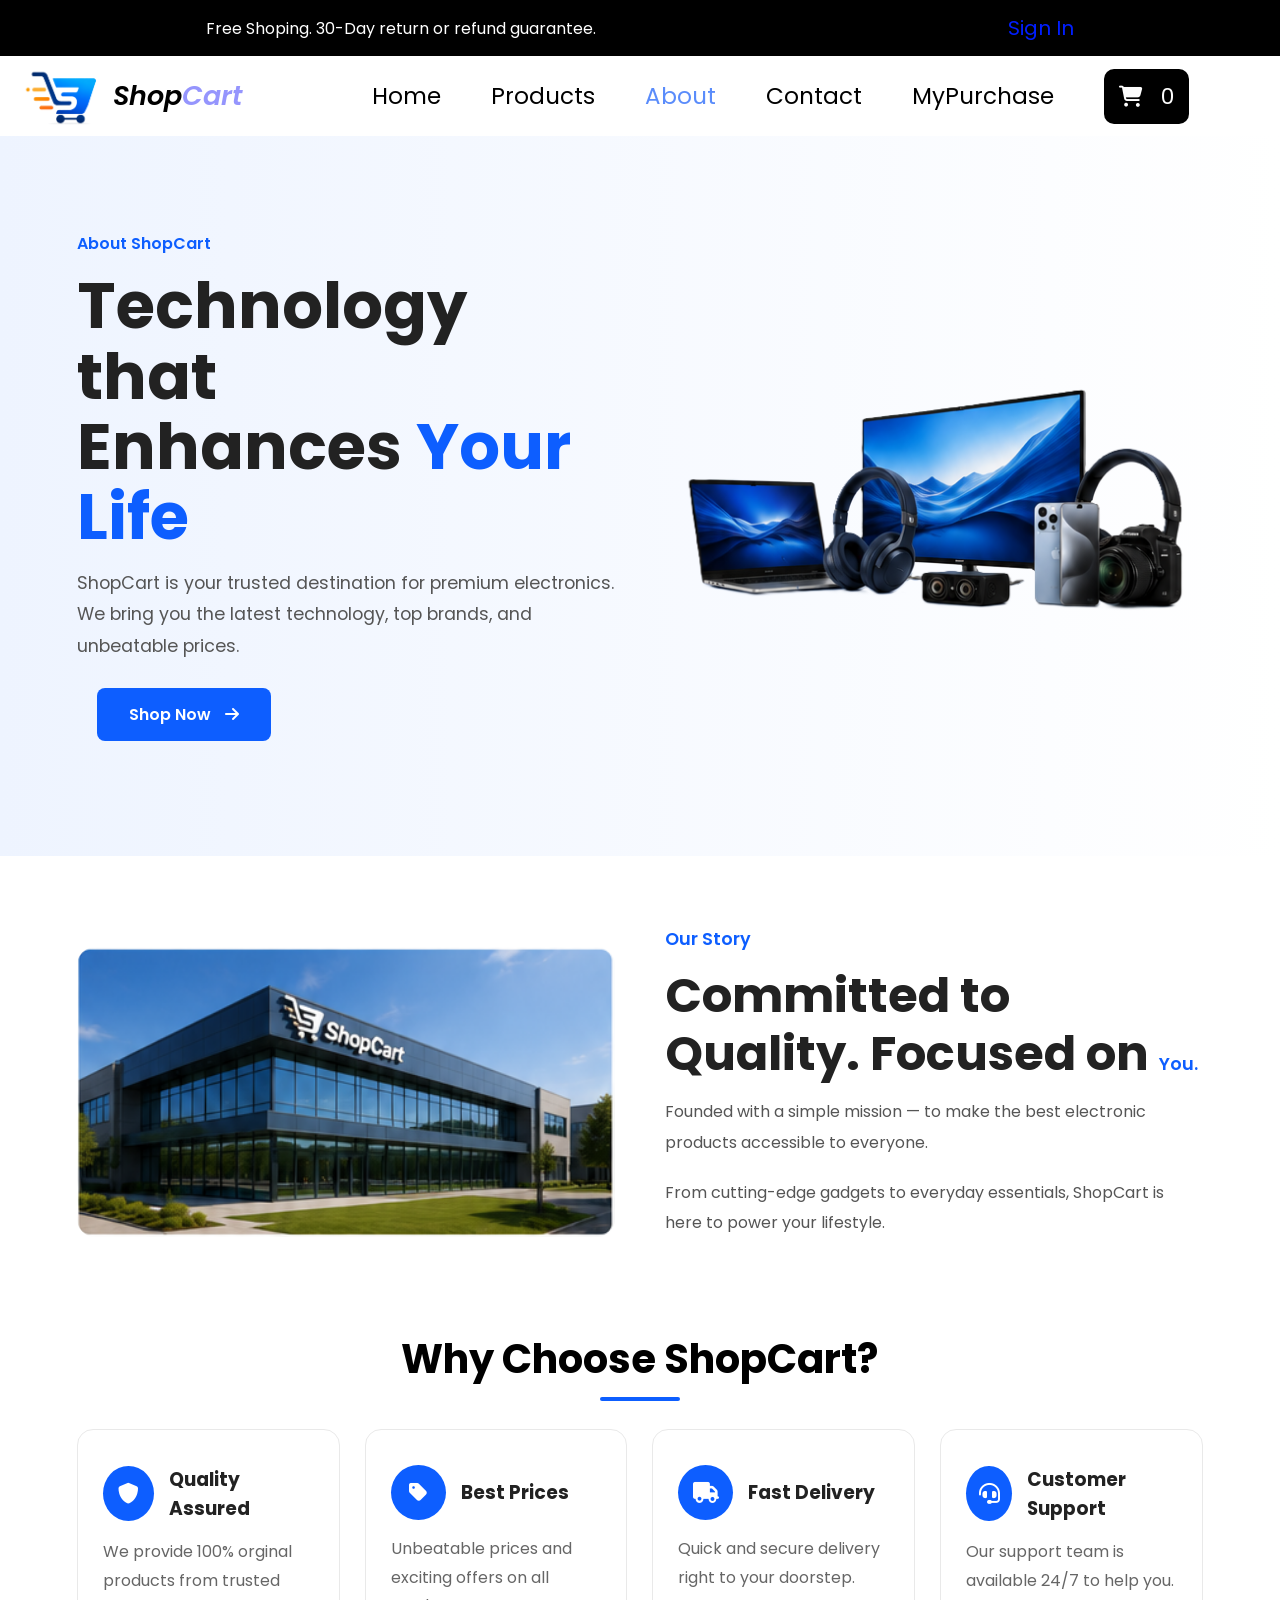
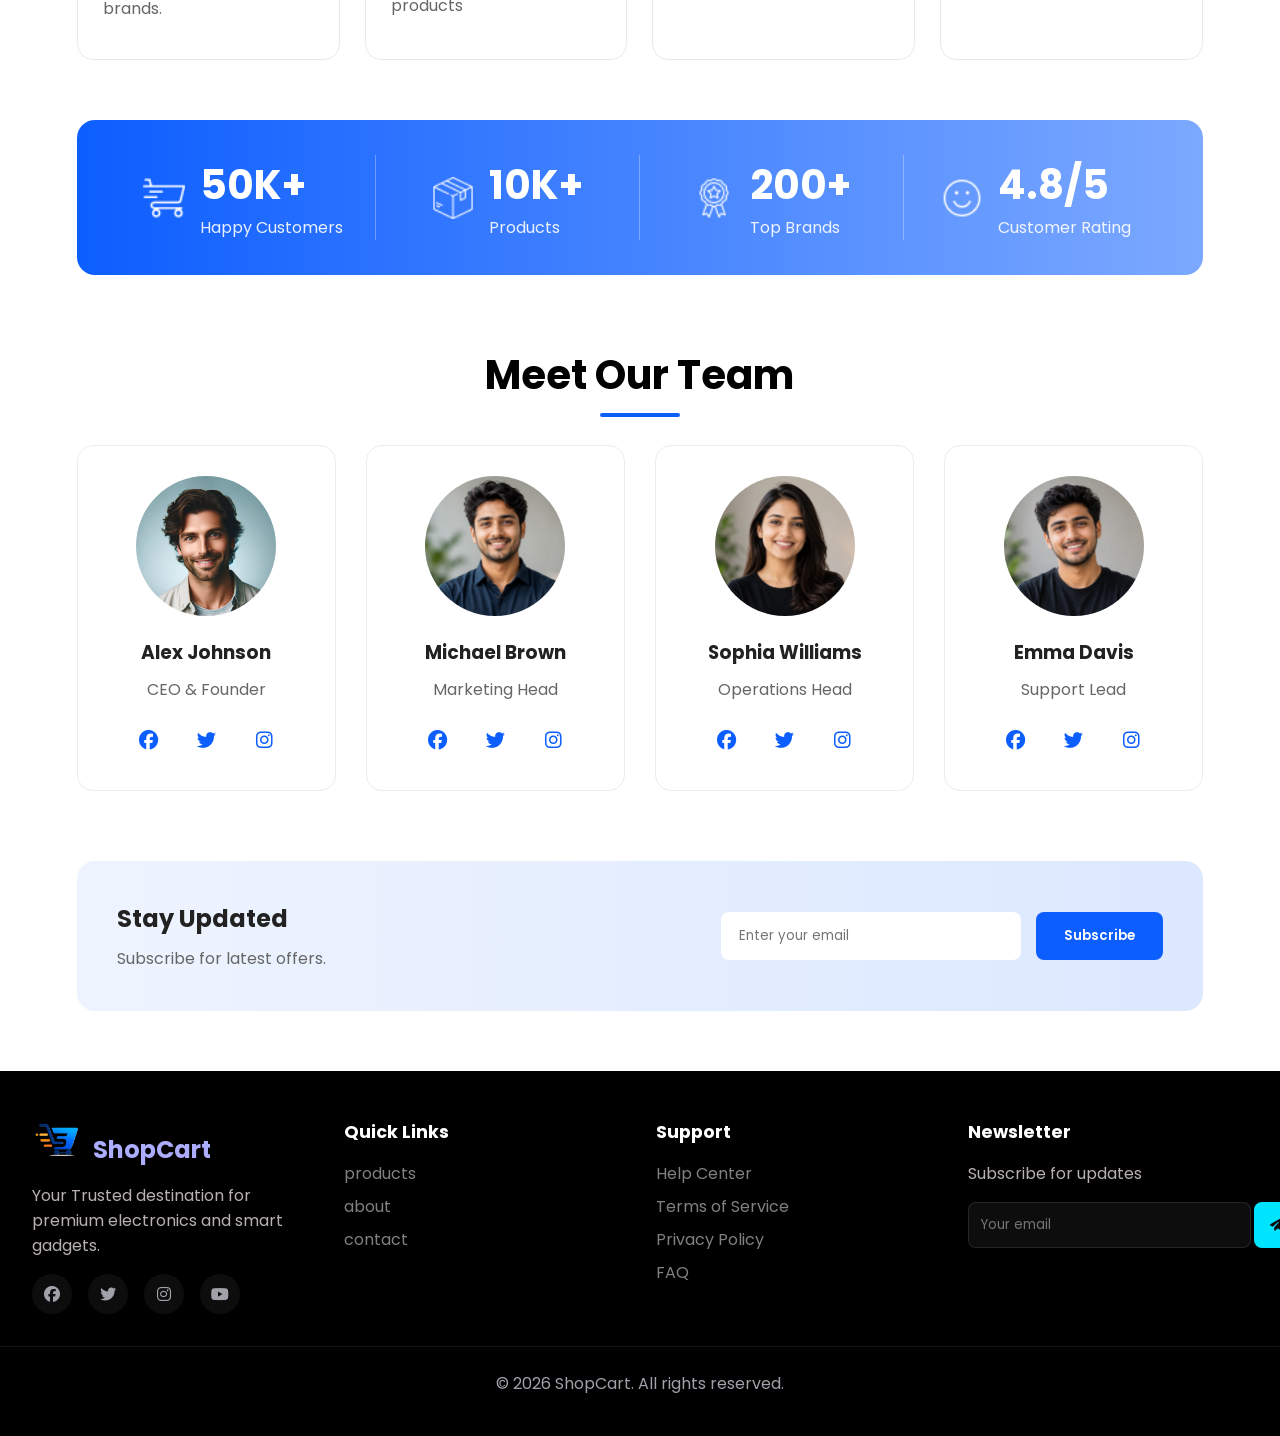
<file: about.html>
<!DOCTYPE html>
<html lang="en">

<head>
    <meta charset="UTF-8">
    <meta name="viewport" content="width=device-width, initial-scale=1.0">
    <title>About us</title>
    <link rel="stylesheet" href="style.css">
  <link rel="preconnect" href="https://fonts.googleapis.com">
<link rel="preconnect" href="https://fonts.gstatic.com" crossorigin>
<link href="https://fonts.googleapis.com/css2?family=Poppins:ital,wght@0,100;0,200;0,300;0,400;0,500;0,600;0,700;0,800;0,900;1,100;1,200;1,300;1,400;1,500;1,600;1,700;1,800;1,900&display=swap" rel="stylesheet">
    <link rel="stylesheet" href="https://cdnjs.cloudflare.com/ajax/libs/font-awesome/6.4.0/css/all.min.css">
        
<style>
    /* =========================
   ABOUT HERO SECTION
========================= */

.about-hero{
    width:100%;
    min-height:80vh;
    padding:60px 6%;
    display:flex;
    align-items:center;
    justify-content:space-between;
    gap:50px;
    background:linear-gradient(to right,#eef4ff,#ffffff);
}

.about-content{
    flex:1;
}

.about-tag{
    color:#0d5eff;
    font-weight:600;
    font-size:1rem;
}

.about-content h1{
    font-size:4rem;
    line-height:1.1;
    margin:15px 0;
    color:#222;
}

.about-content h1 span{
    color:#0d5eff;
}

.about-content p{
    max-width:550px;
    color:#555;
    line-height:1.8;
    font-size:1.1rem;
}

.shop-btn{
    margin-top:25px;
    padding:14px 32px;
    border:none;
    border-radius:8px;
    background:#0d5eff;
    color:white;
    cursor:pointer;
    font-size:1rem;
    font-weight:600;
}

.shop-btn i{
    margin-left:10px;
}

.about-image{
    flex:1;
}

.about-image img{
    width:100%;
    max-width:700px;
    display:block;
}

/* =========================
   OUR STORY
========================= */

.our-story{
    width:88%;
    margin:70px auto;
    display:grid;
    grid-template-columns:1fr 1fr;
    gap:50px;
    align-items:center;
}

.story-image img{
    width:100%;
    border-radius:18px;
    display:block;
}

.story-content span{
    color:#0d5eff;
    font-size:1.1rem;
    font-weight:600;
}

.story-content h2{
    font-size:3rem;
    margin:15px 0;
    line-height:1.2;
    color:#222;
}

.story-content h2 span{
    color:#0d5eff;
}

.story-content p{
    color:#555;
    line-height:1.9;
    margin-bottom:20px;
}

/* =========================
   WHY SHOPCART
========================= */

.why-shopcart{
    width:88%;
    margin:50px auto;
    text-align:center;
}

.why-shopcart h2{
    font-size:2.5rem;
    margin-bottom:40px;
    position:relative;
}

.why-shopcart h2::after{
    content:"";
    width:80px;
    height:4px;
    background:#0d5eff;
    position:absolute;
    left:50%;
    transform:translateX(-50%);
    bottom:-12px;
    border-radius:20px;
}

.feature-grid{
    display:grid;
    grid-template-columns:repeat(4,1fr);
    gap:25px;
}

.feature-card{
    background:#fff;
    padding:35px 25px;
    border-radius:16px;
    border:1px solid #e9e9e9;
    text-align:left;
    transition:.3s;
}

.feature-card:hover{
    transform:translateY(-6px);
    box-shadow:0 10px 25px rgba(0,0,0,.08);
}

.feature-card div{
    display:flex;
    align-items:center;
    gap:15px;
    margin-bottom:15px;
}

.feature-card i{
    width:55px;
    height:55px;
    background:#0d5eff;
    color:white;
    border-radius:50%;
    display:flex;
    justify-content:center;
    align-items:center;
    font-size:1.3rem;
}

.feature-card h3{
    color:#222;
}

.feature-card p{
    color:#666;
    line-height:1.8;
}

/* =========================
   STATS SECTION
========================= */

.stats-section{
    width:88%;
    margin:60px auto;
    background:linear-gradient(90deg,#0d5eff,#7ca9ff);
    border-radius:18px;
    display:grid;
    grid-template-columns:repeat(4,1fr);
    padding:35px;
}

.stat{
    display:flex;
    align-items:center;
    justify-content:center;
    gap:15px;
    color:white;
    border-right:1px solid rgba(255,255,255,.3);
}

.stat:last-child{
    border-right:none;
}

.stat h2{
    font-size:2.5rem;
}

.stat p{
    opacity:.9;
}

/* =========================
   TEAM SECTION
========================= */

.team-section{
    width:88%;
    margin:70px auto;
    text-align:center;
}

.team-section h2{
    font-size:2.5rem;
    margin-bottom:40px;
    position:relative;
}

.team-section h2::after{
    content:"";
    width:80px;
    height:4px;
    background:#0d5eff;
    position:absolute;
    left:50%;
    transform:translateX(-50%);
    bottom:-12px;
    border-radius:20px;
}

.team-grid{
    display:grid;
    grid-template-columns:repeat(4,1fr);
    gap:30px;
}

.team-card{
    background:white;
    border:1px solid #ececec;
    border-radius:16px;
    padding:30px 20px;
    transition:.3s;
}

.team-card:hover{
    transform:translateY(-8px);
    box-shadow:0 10px 25px rgba(0,0,0,.08);
}

.team-card img{
    width:140px;
    height:140px;
    object-fit:cover;
    border-radius:50%;
    margin-bottom:15px;
}

.team-card h3{
    margin-bottom:10px;
    color:#222;
}

.team-card p{
    color:#666;
}

.team-card .social-icons{
    margin-top:18px;
    display:flex;
    justify-content:center;
    gap:18px;
}

.team-card .social-icons a{
    color:#0d5eff;
    font-size:1.2rem;
}

/* =========================
   NEWSLETTER
========================= */

.products-newsletter{
    width:88%;
    margin:60px auto;
    padding:40px;
    background:linear-gradient(to right,#eef4ff,#dce8ff);
    border-radius:18px;
    display:flex;
    justify-content:space-between;
    align-items:center;
    gap:30px;
}

.products-newsletter h2{
    margin-bottom:10px;
    color:#222;
}

.products-newsletter p{
    color:#666;
}

.products-newsletter form{
    display:flex;
    gap:15px;
}

.products-newsletter input{
    width:300px;
    padding:14px 18px;
    border:none;
    border-radius:8px;
    outline:none;
}

.products-newsletter button{
    padding:14px 28px;
    border:none;
    background:#0d5eff;
    color:white;
    border-radius:8px;
    cursor:pointer;
    font-weight:600;
}

/* =========================
   RESPONSIVE
========================= */

@media(max-width:1024px){

    .feature-grid,
    .team-grid{
        grid-template-columns:repeat(2,1fr);
    }

    .stats-section{
        grid-template-columns:repeat(2,1fr);
        gap:25px;
    }

    .stat{
        border:none;
    }
}

@media(max-width:768px){

    .about-hero{
        flex-direction:column;
        text-align:center;
        padding:50px 20px;
    }

    .about-content h1{
        font-size:2.8rem;
    }

    .our-story{
        grid-template-columns:1fr;
    }

    .story-content h2{
        font-size:2.2rem;
    }

    .feature-grid,
    .team-grid{
        grid-template-columns:1fr;
    }

    .stats-section{
        grid-template-columns:1fr;
        gap:25px;
    }

    .products-newsletter{
        flex-direction:column;
        text-align:center;
    }

    .products-newsletter form{
        width:100%;
        flex-direction:column;
    }

    .products-newsletter input{
        width:100%;
    }
}

@media(max-width:480px){

    .about-content h1{
        font-size:2.2rem;
    }

    .why-shopcart h2,
    .team-section h2{
        font-size:2rem;
    }

    .story-content h2{
        font-size:1.8rem;
    }

    .stat h2{
        font-size:2rem;
    }

    .products-newsletter{
        padding:25px;
    }
}
</style>
</head>

<body>
    <header>
        <div class="top_pop_container">
            <div>
                <p class="top_pop_txt">Free Shoping. 30-Day return or refund guarantee.</p>
            </div>
            <div>
                <a href="login.html" class="sign_in_btn">Sign In</a>
            </div>
        </div>
        <div class="navbar-container">
            <div class="navbar">

                <div class="logo">
                    <img src="images/logo.png" alt="Logo">
                    <p>Shop<span style="color: rgb(149, 149, 253);">Cart</span></p>


                </div>
                <div class="navbar-list">
                    <ul class="navbar-links">
                        <li><a href="index.html">Home</a></li>
                        <li><a href="products.html">Products</a></li>
                        <li><a href="about.html" style="color:#5a8cfb ;">About</a></li>
                        <li><a href="contact.html">Contact</a></li>
                        <li><a href="MyPurchase.html">MyPurchase</a></li>
                        <a href="MyPurchase.html" class="shop-cart-btn"><i class="fa-solid fa-cart-shopping"> </i>
                            <span class="cartvalue">0</span></a>
                    </ul>
                </div>
            </div>
            <div class="navbar2">
                <input type="checkbox" id="check">
                <label for="check">
                    <svg class="btn " xmlns="http://www.w3.org/2000/svg" viewBox="0 0 640 640">
                        <path
                            d="M96 160C96 142.3 110.3 128 128 128L512 128C529.7 128 544 142.3 544 160C544 177.7 529.7 192 512 192L128 192C110.3 192 96 177.7 96 160zM96 320C96 302.3 110.3 288 128 288L512 288C529.7 288 544 302.3 544 320C544 337.7 529.7 352 512 352L128 352C110.3 352 96 337.7 96 320zM544 480C544 497.7 529.7 512 512 512L128 512C110.3 512 96 497.7 96 480C96 462.3 110.3 448 128 448L512 448C529.7 448 544 462.3 544 480z" />
                    </svg>
                    <svg class="cancel" xmlns="http://www.w3.org/2000/svg" viewBox="0 0 640 640">
                        <path
                            d="M504.6 148.5C515.9 134.9 514.1 114.7 500.5 103.4C486.9 92.1 466.7 93.9 455.4 107.5L320 270L184.6 107.5C173.3 93.9 153.1 92.1 139.5 103.4C125.9 114.7 124.1 134.9 135.4 148.5L278.3 320L135.4 491.5C124.1 505.1 125.9 525.3 139.5 536.6C153.1 547.9 173.3 546.1 184.6 532.5L320 370L455.4 532.5C466.7 546.1 486.9 547.9 500.5 536.6C514.1 525.3 515.9 505.1 504.6 491.5L361.7 320L504.6 148.5z" />
                    </svg>
                </label>
                <div class="sidebar">
                    <header>MY MENU</header>
                    <ul>
                        <li><a href="index.html">Home</a></li>
                        <li><a href="products.html">Products</a></li>
                        <li><a href="about.html">About</a></li>
                        <li><a href="contact.html">Contact</a></li>
                        <li><a href="MyPurchase.html">My Purchase</a></li>
                    </ul>
                </div>
            </div>
        </div>
    </header>

    <section class="about-hero">
        <div class="about-content">
            <span class="about-tag">About ShopCart</span>

            <h1>
                Technology that<br>
                Enhances <span>Your Life</span>
            </h1>

            <p>
                ShopCart is your trusted destination for premium electronics.
                We bring you the latest technology, top brands, and unbeatable prices.
            </p>

            <a href="products.html"><button class="shop-btn">Shop Now <i class="fas fa-arrow-right"></i></button></a>
        </div>

        <div class="about-image">
            <img src="images/aboutHeaderImage.png" alt="aboutHeaderImage">
        </div>
    </section>

    <section class="our-story">

        <div class="story-image">
            <img src="images/aboutImage.png" alt="company">
        </div>

        <div class="story-content">

            <span>Our Story</span>

            <h2>
                Committed to Quality.
                Focused on <span>You.</span>
            </h2>

            <p>
                Founded with a simple mission — to make the best
                electronic products accessible to everyone.
            </p>

            <p>
                From cutting-edge gadgets to everyday essentials,
                ShopCart is here to power your lifestyle.
            </p>

        </div>

    </section>

    <section class="why-shopcart">

        <h2>Why Choose ShopCart?</h2>

        <div class="feature-grid">

            <div class="feature-card">
                <div>
                    <i class="fa-solid fa-shield"></i>
                    <h3>Quality Assured</h3>
                </div>
                <p>We provide 100% orginal products from trusted brands.</p>
            </div>

            <div class="feature-card">
                <div>

                    <i class="fa-solid fa-tag"></i>
                    <h3>Best Prices</h3>
                </div>
                <p>Unbeatable prices and exciting offers on all products</p>
            </div>

            <div class="feature-card">
                <div>

                    <i class="fa-solid fa-truck"></i>
                    <h3>Fast Delivery</h3>
                </div>
                <p>Quick and secure delivery right to your doorstep.</p>
            </div>

            <div class="feature-card">
                <div>

                    <i class="fa-solid fa-headset"></i>
                    <h3>Customer Support</h3>
                </div>
                <p>Our support team is available 24/7 to help you.</p>
            </div>

        </div>

    </section>

    <section class="stats-section">

        <div class="stat">

            <img src="images/shopping-cart.png" alt="" style="width:42px ; ">
            <div>

                <h2>50K+</h2>
                <p>Happy Customers</p>
            </div>
        </div>

        <div class="stat">
            <img src="images/box.png" alt="" style="width:42px ;">
            <div>

                <h2>10K+</h2>
                <p>Products</p>
            </div>
        </div>

        <div class="stat">
            <img src="images/award.png" alt="" style="width:42px ;">
            <div>

                <h2>200+</h2>
                <p>Top Brands</p>
            </div>
        </div>

        <div class="stat">
            <img src="images/smile.png" alt="" style="width:42px ;">
            <div>
                <h2>4.8/5</h2>

                <p>Customer Rating</p>
            </div>
        </div>

    </section>

    <section class="team-section">

        <h2>Meet Our Team</h2>

        <div class="team-grid">

            <div class="team-card">
                <img src="images/profile1.png">
                <h3>Alex Johnson</h3>
                <p>CEO & Founder</p>
                <div class="social-icons">
                    <a href="#" data-testid="social-facebook"><i class="fab fa-facebook"></i></a>
                    <a href="#" data-testid="social-twitter"><i class="fab fa-twitter"></i></a>
                    <a href="#" data-testid="social-instagram"><i class="fab fa-instagram"></i></a>
                </div>
            </div>

            

            <div class="team-card">
                <img src="images/profile2.png">
                <h3>Michael Brown</h3>
                <p>Marketing Head</p>
                <div class="social-icons">
                    <a href="#" data-testid="social-facebook"><i class="fab fa-facebook"></i></a>
                    <a href="#" data-testid="social-twitter"><i class="fab fa-twitter"></i></a>
                    <a href="#" data-testid="social-instagram"><i class="fab fa-instagram"></i></a>
                </div>
            </div>
            <div class="team-card">
                <img src="images/profie3.png">
                <h3>Sophia Williams</h3>
                <p>Operations Head</p>
                <div class="social-icons">
                    <a href="#" data-testid="social-facebook"><i class="fab fa-facebook"></i></a>
                    <a href="#" data-testid="social-twitter"><i class="fab fa-twitter"></i></a>
                    <a href="#" data-testid="social-instagram"><i class="fab fa-instagram"></i></a>
                </div>
            </div>

            <div class="team-card">
                <img src="images/profile4.png">
                <h3>Emma Davis</h3>
                <p>Support Lead</p>
                <div class="social-icons">
                    <a href="#" data-testid="social-facebook"><i class="fab fa-facebook"></i></a>
                    <a href="#" data-testid="social-twitter"><i class="fab fa-twitter"></i></a>
                    <a href="#" data-testid="social-instagram"><i class="fab fa-instagram"></i></a>
                </div>
            </div>

        </div>

    </section>


    <section class="products-newsletter">

        <div>
            <h2>Stay Updated</h2>
            <p>Subscribe for latest offers.</p>
        </div>

        <form>
            <input type="email" placeholder="Enter your email">
            <button>Subscribe</button>
        </form>

    </section>

    <footer class="footer">
        <div class="footer-content">
            <div class="footer-section">
                <h3><img src="images/logo.png" alt="logo" style=" width: 56px;"> ShopCart</h3>
                <p>Your Trusted destination for premium electronics and smart gadgets.</p>
                <div class="social-icons">
                    <a href="#" data-testid="social-facebook"><i class="fab fa-facebook"></i></a>
                    <a href="#" data-testid="social-twitter"><i class="fab fa-twitter"></i></a>
                    <a href="#" data-testid="social-instagram"><i class="fab fa-instagram"></i></a>
                    <a href="#" data-testid="social-youtube"><i class="fab fa-youtube"></i></a>
                </div>
            </div>
            <div class="footer-section">
                <h4>Quick Links</h4>
                <ul>
                    <li><a href="products.html">products</a></li>
                    <li><a href="about.html">about </a></li>
                    <li><a href="contact.html">contact</a></li>
                </ul>
            </div>
            <div class="footer-section">
                <h4>Support</h4>
                <ul>
                    <li><a href="#">Help Center</a></li>
                    <li><a href="#">Terms of Service</a></li>
                    <li><a href="#">Privacy Policy</a></li>
                    <li><a href="#">FAQ</a></li>
                </ul>
            </div>
            <div class="footer-section">
                <h4>Newsletter</h4>
                <p>Subscribe for updates</p>
                <div class="newsletter">
                    <input type="email" placeholder="Your email" data-testid="newsletter-input">
                    <button data-testid="newsletter-btn"><i class="fas fa-paper-plane"></i></button>
                </div>
            </div>
        </div>
        <div class="footer-bottom">
            <p>&copy; 2026 ShopCart. All rights reserved.</p>
        </div>
    </footer>



    <script src="js/script.js"></script>
</body>

</html>
</file>
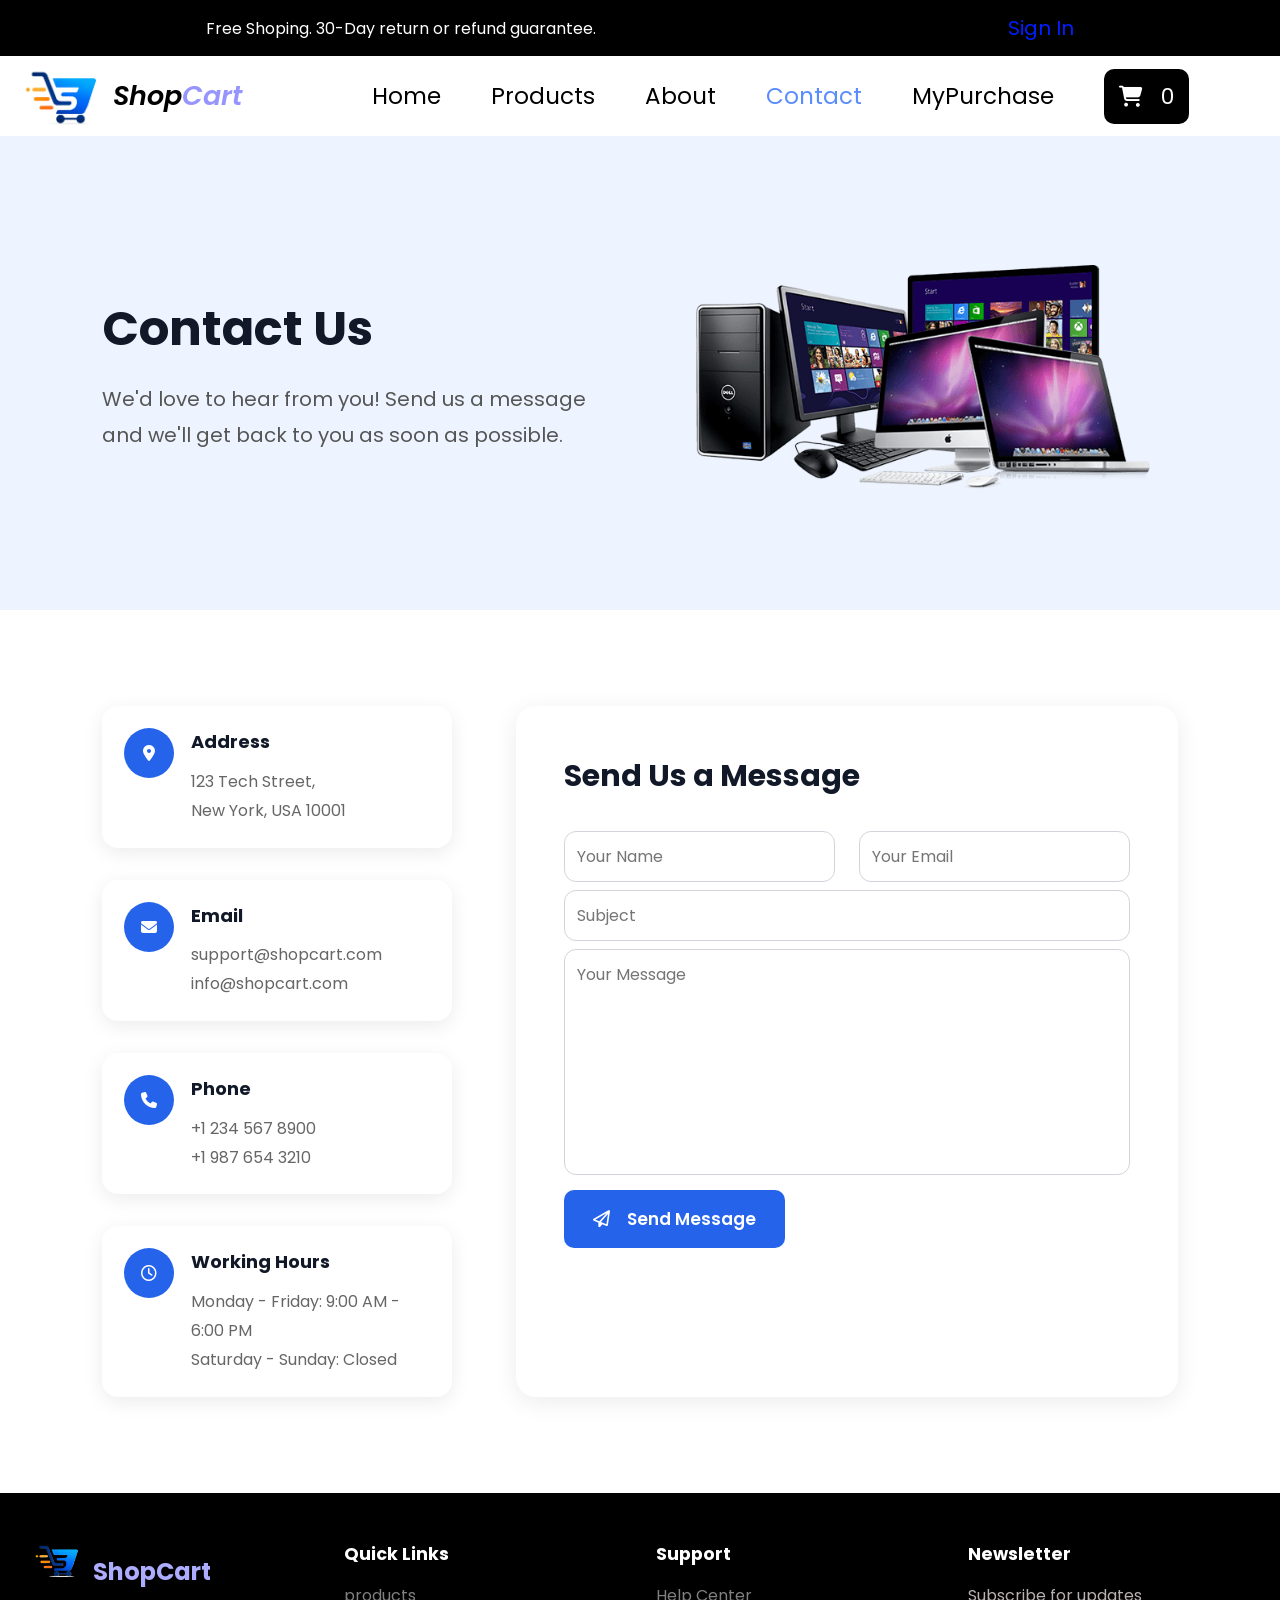
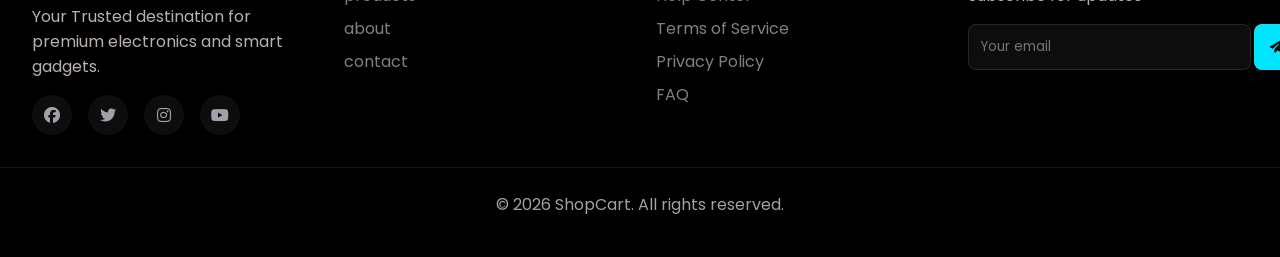
<file: contact.html>
<!DOCTYPE html>
<html lang="en">

<head>
    <meta charset="UTF-8">
    <meta name="viewport" content="width=device-width, initial-scale=1.0">
    <title>Contact-share your problem</title>
    <link rel="stylesheet" href="style.css">
    <link rel="preconnect" href="https://fonts.googleapis.com">
    <link rel="preconnect" href="https://fonts.gstatic.com" crossorigin>
    <link
        href="https://fonts.googleapis.com/css2?family=Poppins:ital,wght@0,100;0,200;0,300;0,400;0,500;0,600;0,700;0,800;0,900;1,100;1,200;1,300;1,400;1,500;1,600;1,700;1,800;1,900&display=swap"
        rel="stylesheet">
        <link rel="stylesheet"
href="https://cdnjs.cloudflare.com/ajax/libs/font-awesome/6.5.1/css/all.min.css">
<style>
    /* =========================
   CONTACT HERO
========================= */

.contact-hero{
    background: #eef4ff;
    padding: 6rem 8%;
}

.contact-hero-content{
    display: flex;
    justify-content: space-between;
    align-items: center;
    gap: 4rem;
    max-width: 1400px;
    margin: auto;
}

.hero-text{
    flex: 1;
}

.hero-text h1{
    font-size: 3rem;
    font-weight: 700;
    color: #111827;
    margin-bottom: 1rem;
}

.hero-text p{
    font-size: 20px;
    line-height: 1.8;
    color: #555;
    max-width: 500px;
}

.hero-image{
    flex: 1;
    display: flex;
    justify-content: center;
}

.hero-image img{
    width: 100%;
    max-width: 500px;
    object-fit: contain;
}

/* =========================
   CONTACT SECTION
========================= */

.contact-section{
    padding: 6rem 8%;
    background: #ffffff;
}

.contact-container{
    max-width: 1400px;
    margin: auto;

    display: grid;
    grid-template-columns: 350px 1fr;
    gap: 4rem;
}

/* =========================
   LEFT SIDE
========================= */

.contact-info h2{
    font-size: 2rem;
    margin-bottom: 2rem;
    color: #111827;
}

.contact-info{
    display: flex;
    flex-direction: column;
    gap: 2rem;
}

.info-card{
   background: #fff;
    border-radius: 16px;
    padding: 22px;
    display: flex;
    align-items: flex-start;
    gap: 17px;
    box-shadow: 0 5px 20px rgba(0, 0, 0, 0.08);
    transition: 0.3s;
}

.info-card:hover{
    transform: translateY(-5px);
}

.info-card i{
    width: 50px;
    height: 50px;

    display: flex;
    align-items: center;
    justify-content: center;

    border-radius: 50%;

    background: #2563eb;
    color: #fff;
    font-size: 1rem;

    flex-shrink: 0;
}

.info-card h3{
    font-size: 18px;
    margin-bottom: 0.8rem;
    color: #111827;


}

.info-card p{
    font-size: 16px;
    line-height: 1.8;
    color: #666;
}

/* =========================
   FORM SECTION
========================= */

.contact-form{
    background: #fff;

    padding: 3rem;

    border-radius: 20px;

    box-shadow: 0 5px 25px rgba(0,0,0,0.08);
}

.contact-form h2{
    font-size: 30px;
    margin-bottom: 2rem;
    color: #111827;
}

.input-row{
    display: grid;
    grid-template-columns: repeat(2,1fr);
    gap: 1.5rem;
}

.contact-form input,
.contact-form textarea{
    width: 100%;
    padding: 12px;
    border: 1px solid #d1d5db;
    border-radius: 12px;
    font-size: 16px;
    margin-bottom: 0.5rem;
    outline: none;
}

.contact-form input:focus,
.contact-form textarea:focus{
    border-color: #2563eb;
}

.contact-form textarea{
    resize: none;
}

.contact-form button{
    background: #2563eb;
    color: white;
    border: none;
    padding: 16px 29px;
    border-radius: 10px;
    font-size: 17px;
    font-weight: 600;
    cursor: pointer;
    transition: 0.3s;
}

.contact-form button:hover{
    background: #1d4ed8;
}

.contact-form button i{
    margin-right: .8rem;
}

/* =========================
   TABLET
========================= */

@media(max-width:992px){

    .contact-hero-content{
        flex-direction: column;
        text-align: center;
    }

    .hero-text p{
        margin: auto;
    }

    .contact-container{
        grid-template-columns: 1fr;
    }

    .contact-info{
        display: grid;
        grid-template-columns: repeat(2,1fr);
    }
}

/* =========================
   MOBILE
========================= */

@media(max-width:768px){

    .contact-hero{
        padding: 4rem 5%;
    }

    .contact-section{
        padding: 4rem 5%;
    }

    .hero-text h1{
        font-size: 2.8rem;
    }

    .hero-text p{
        font-size: 17px;
    }

    .contact-form h2,
    .contact-info h2{
        font-size: 25px;
    }

    .input-row{
        grid-template-columns: 1fr;
    }

    .contact-info{
        grid-template-columns: 1fr;
    }

    .contact-form{
        padding: 2rem;
    }
}

/* =========================
   SMALL MOBILE
========================= */

@media(max-width:480px){

    .hero-text h1{
        font-size: 2rem;
    }

    .contact-form h2,
    .contact-info h2{
        font-size: 1.4rem;
    }

    .info-card{
        padding: 1.5rem;
    }

    .info-card i{
        width: 50px;
        height: 50px;
        font-size: 1.6rem;
    }

    .contact-form button{
        width: 100%;
    }
}
</style>
  
</head>

<body>
    <header>
        <div class="top_pop_container">
            <div>
                <p class="top_pop_txt">Free Shoping. 30-Day return or refund guarantee.</p>
            </div>
            <div>
                <a href="login.html" class="sign_in_btn">Sign In</a>
            </div>
        </div>
        <div class="navbar-container">
            <div class="navbar">

                <div class="logo">
                    <img src="images/logo.png" alt="Logo">
                    <p>Shop<span style="color: rgb(149, 149, 253);">Cart</span></p>


                </div>
                <div class="navbar-list">
                    <ul class="navbar-links">
                        <li><a href="index.html">Home</a></li>
                        <li><a href="products.html" >Products</a></li>
                        <li><a href="about.html">About</a></li>
                        <li><a href="contact.html" style="color:#5a8cfb;">Contact</a></li>
                        <li><a href="MyPurchase.html">MyPurchase</a></li>
                        <a href="MyPurchase.html" class="shop-cart-btn"><i class="fa-solid fa-cart-shopping"> </i>
                            <span class="cartvalue">0</span></a>
                    </ul>
                </div>
            </div>
            <div class="navbar2">
                <input type="checkbox" id="check">
                <label for="check">
                    <svg class="btn " xmlns="http://www.w3.org/2000/svg" viewBox="0 0 640 640">
                        <path
                            d="M96 160C96 142.3 110.3 128 128 128L512 128C529.7 128 544 142.3 544 160C544 177.7 529.7 192 512 192L128 192C110.3 192 96 177.7 96 160zM96 320C96 302.3 110.3 288 128 288L512 288C529.7 288 544 302.3 544 320C544 337.7 529.7 352 512 352L128 352C110.3 352 96 337.7 96 320zM544 480C544 497.7 529.7 512 512 512L128 512C110.3 512 96 497.7 96 480C96 462.3 110.3 448 128 448L512 448C529.7 448 544 462.3 544 480z" />
                    </svg>
                    <svg class="cancel" xmlns="http://www.w3.org/2000/svg" viewBox="0 0 640 640">
                        <path
                            d="M504.6 148.5C515.9 134.9 514.1 114.7 500.5 103.4C486.9 92.1 466.7 93.9 455.4 107.5L320 270L184.6 107.5C173.3 93.9 153.1 92.1 139.5 103.4C125.9 114.7 124.1 134.9 135.4 148.5L278.3 320L135.4 491.5C124.1 505.1 125.9 525.3 139.5 536.6C153.1 547.9 173.3 546.1 184.6 532.5L320 370L455.4 532.5C466.7 546.1 486.9 547.9 500.5 536.6C514.1 525.3 515.9 505.1 504.6 491.5L361.7 320L504.6 148.5z" />
                    </svg>
                </label>
                <div class="sidebar">
                    <header>MY MENU</header>
                    <ul>
                        <li><a href="index.html">Home</a></li>
                        <li><a href="products.html">Products</a></li>
                        <li><a href="about.html">About</a></li>
                        <li><a href="contact.html">Contact</a></li>
                        <li><a href="MyPurchase.html">My Purchase</a></li>
                    </ul>
                </div>
            </div>
        </div>
    </header>

    <section class="contact-hero">
        <div class="contact-hero-content">
            <div class="hero-text">
                <h1>Contact Us</h1>
                <p>
                    We'd love to hear from you! Send us a message and
                    we'll get back to you as soon as possible.
                </p>
            </div>

            <div class="hero-image">
                <img src="images/e1.png" alt="Electronics">
            </div>
        </div>
    </section>

    <section class="contact-section">

        <div class="contact-container">

            <!-- Contact Info -->

            <div class="contact-info">
                

                <div class="info-card">
                    <i class="fa-solid fa-location-dot"></i>
                    <div>
                        <h3>Address</h3>
                        <p>123 Tech Street,<br>New York, USA 10001</p>
                    </div>
                </div>

                <div class="info-card">
                    <i class="fa-solid fa-envelope"></i>
                    <div>
                        <h3>Email</h3>
                        <p>support@shopcart.com</p>
                        <p>info@shopcart.com</p>
                    </div>
                </div>

                <div class="info-card">
                    <i class="fa-solid fa-phone"></i>
                    <div>
                        <h3>Phone</h3>
                        <p>+1 234 567 8900</p>
                        <p>+1 987 654 3210</p>
                    </div>
                </div>

                <div class="info-card">
                    <i class="fa-regular fa-clock"></i>
                    <div>
                        <h3>Working Hours</h3>
                        <p>Monday - Friday: 9:00 AM - 6:00 PM</p>
                        <p>Saturday - Sunday: Closed</p>
                    </div>
                </div>

            </div>

            <!-- Contact Form -->

            <div class="contact-form">

                <h2>Send Us a Message</h2>

                <form>

                    <div class="input-row">
                        <input type="text" placeholder="Your Name">
                        <input type="email" placeholder="Your Email">
                    </div>

                    <input type="text" placeholder="Subject">

                    <textarea rows="8" placeholder="Your Message"></textarea>

                    <button type="submit">
                        <i class="fa-regular fa-paper-plane"></i>
                        Send Message
                    </button>

                </form>

            </div>

        </div>

    </section>



    <footer class="footer">
        <div class="footer-content">
            <div class="footer-section">
                <h3><img src="images/logo.png" alt="logo" style=" width: 56px;"> ShopCart</h3>
                <p>Your Trusted destination for premium electronics and smart gadgets.</p>
                <div class="social-icons">
                    <a href="#" data-testid="social-facebook"><i class="fab fa-facebook"></i></a>
                    <a href="#" data-testid="social-twitter"><i class="fab fa-twitter"></i></a>
                    <a href="#" data-testid="social-instagram"><i class="fab fa-instagram"></i></a>
                    <a href="#" data-testid="social-youtube"><i class="fab fa-youtube"></i></a>
                </div>
            </div>
            <div class="footer-section">
                <h4>Quick Links</h4>
                <ul>
                    <li><a href="products.html">products</a></li>
                    <li><a href="about.html">about </a></li>
                    <li><a href="contact.html">contact</a></li>
                </ul>
            </div>
            <div class="footer-section">
                <h4>Support</h4>
                <ul>
                    <li><a href="#">Help Center</a></li>
                    <li><a href="#">Terms of Service</a></li>
                    <li><a href="#">Privacy Policy</a></li>
                    <li><a href="#">FAQ</a></li>
                </ul>
            </div>
            <div class="footer-section">
                <h4>Newsletter</h4>
                <p>Subscribe for updates</p>
                <div class="newsletter">
                    <input type="email" placeholder="Your email" data-testid="newsletter-input">
                    <button data-testid="newsletter-btn"><i class="fas fa-paper-plane"></i></button>
                </div>
            </div>
        </div>
        <div class="footer-bottom">
            <p>&copy; 2026 ShopCart. All rights reserved.</p>
        </div>
    </footer>



    <script src="js/script.js"></script>
</body>

</html>
</file>
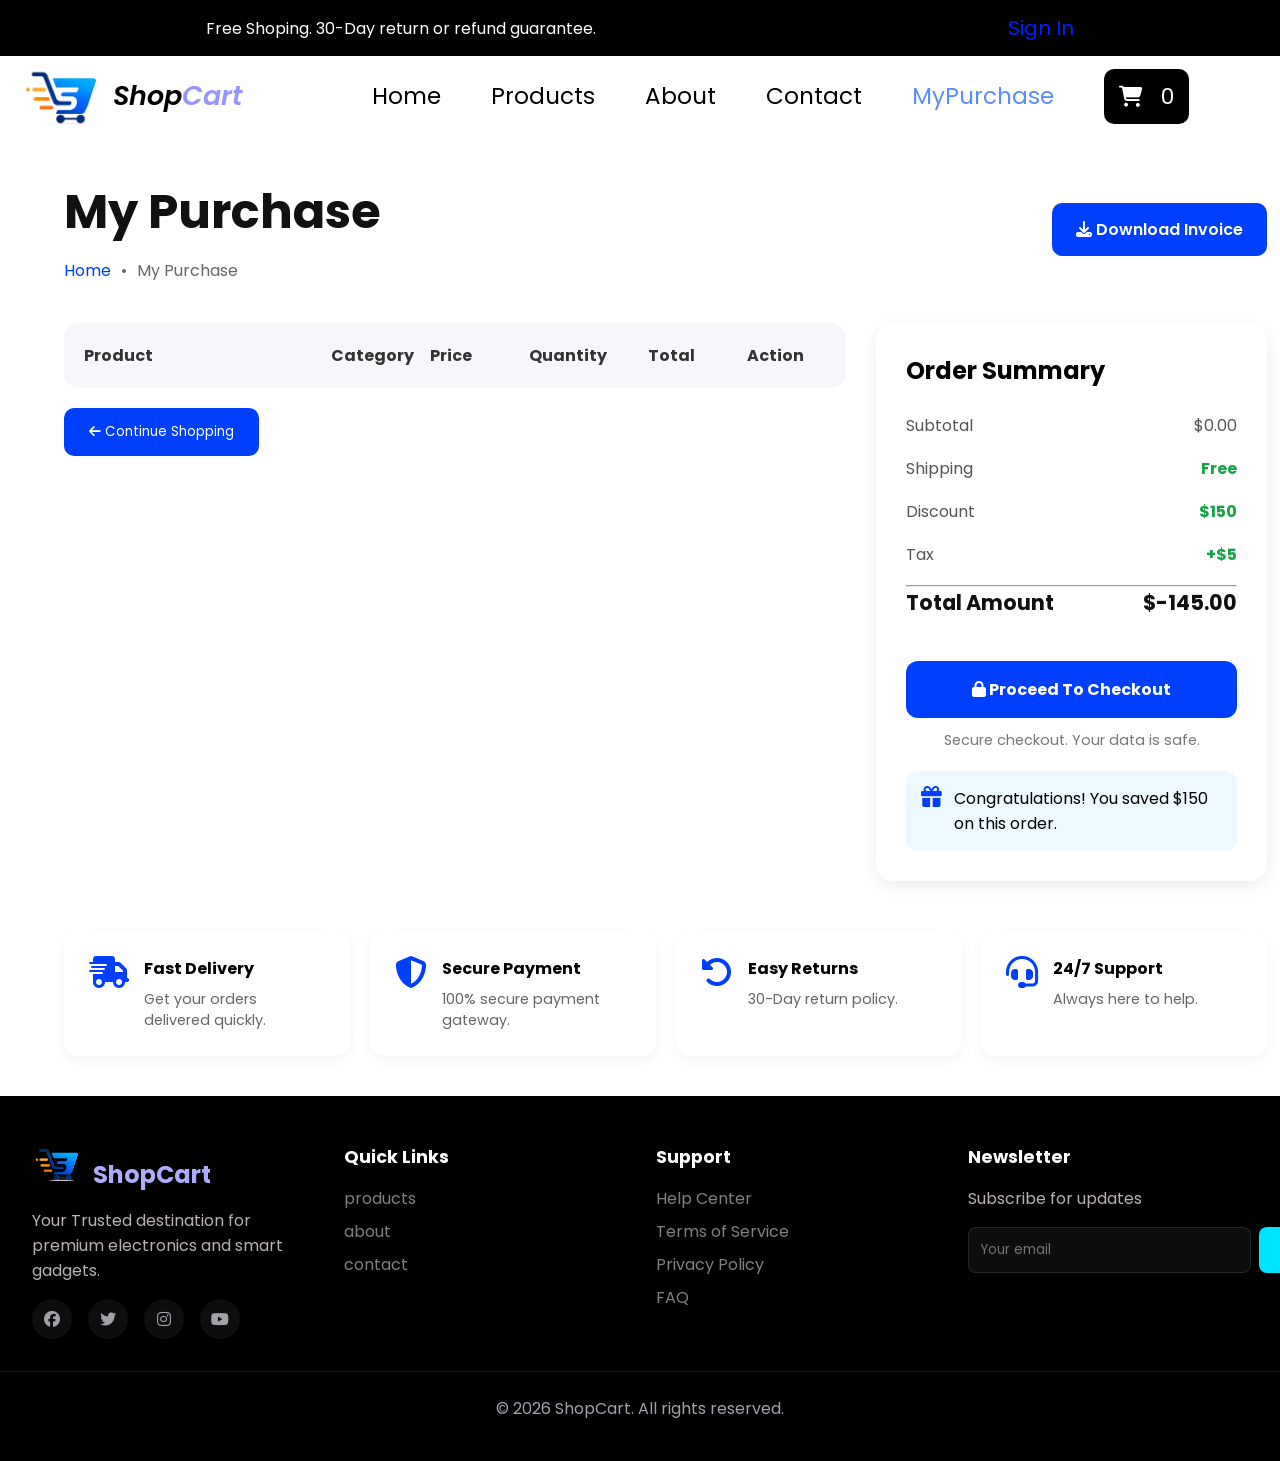
<file: MyPurchase.html>
<!DOCTYPE html>
<html lang="en">

<head>
    <meta charset="UTF-8">
    <meta name="viewport" content="width=device-width, initial-scale=1.0">
    <title>Products-All in one Place</title>
    <link rel="stylesheet" href="mypurchase.css">
    <link rel="stylesheet" href="https://cdnjs.cloudflare.com/ajax/libs/font-awesome/6.5.2/css/all.min.css">
    <link rel="preconnect" href="https://fonts.googleapis.com">
    <link rel="preconnect" href="https://fonts.gstatic.com" crossorigin>
    <link
        href="https://fonts.googleapis.com/css2?family=Poppins:ital,wght@0,100;0,200;0,300;0,400;0,500;0,600;0,700;0,800;0,900;1,100;1,200;1,300;1,400;1,500;1,600;1,700;1,800;1,900&display=swap"
        rel="stylesheet">
</head>

<body>
    <header>
        <div class="top_pop_container">
            <div>
                <p class="top_pop_txt">Free Shoping. 30-Day return or refund guarantee.</p>
            </div>
            <div>
                <a href="login.html" class="sign_in_btn">Sign In</a>
            </div>
        </div>
        <div class="navbar-container">
            <div class="navbar">

                <div class="logo">
                    <img src="images/logo.png" alt="Logo">
                    <p>Shop<span style="color: rgb(149, 149, 253);">Cart</span></p>


                </div>
                <div class="navbar-list">
                    <ul class="navbar-links">
                        <li><a href="index.html">Home</a></li>
                        <li><a href="products.html">Products</a></li>
                        <li><a href="about.html">About</a></li>
                        <li><a href="contact.html">Contact</a></li>
                        <li><a href="MyPurchase.html" style="color:#5a8cfb;">MyPurchase</a></li>
                        <a href="MyPurchase.html" class="shop-cart-btn"><i class="fa-solid fa-cart-shopping"> </i>
                            <span class="cartvalue">0</span></a>
                    </ul>
                </div>
            </div>
            <div class="navbar2">
                <input type="checkbox" id="check">
                <label for="check">
                    <svg class="btn " xmlns="http://www.w3.org/2000/svg" viewBox="0 0 640 640">
                        <path
                            d="M96 160C96 142.3 110.3 128 128 128L512 128C529.7 128 544 142.3 544 160C544 177.7 529.7 192 512 192L128 192C110.3 192 96 177.7 96 160zM96 320C96 302.3 110.3 288 128 288L512 288C529.7 288 544 302.3 544 320C544 337.7 529.7 352 512 352L128 352C110.3 352 96 337.7 96 320zM544 480C544 497.7 529.7 512 512 512L128 512C110.3 512 96 497.7 96 480C96 462.3 110.3 448 128 448L512 448C529.7 448 544 462.3 544 480z" />
                    </svg>
                    <svg class="cancel" xmlns="http://www.w3.org/2000/svg" viewBox="0 0 640 640">
                        <path
                            d="M504.6 148.5C515.9 134.9 514.1 114.7 500.5 103.4C486.9 92.1 466.7 93.9 455.4 107.5L320 270L184.6 107.5C173.3 93.9 153.1 92.1 139.5 103.4C125.9 114.7 124.1 134.9 135.4 148.5L278.3 320L135.4 491.5C124.1 505.1 125.9 525.3 139.5 536.6C153.1 547.9 173.3 546.1 184.6 532.5L320 370L455.4 532.5C466.7 546.1 486.9 547.9 500.5 536.6C514.1 525.3 515.9 505.1 504.6 491.5L361.7 320L504.6 148.5z" />
                    </svg>
                </label>
                <div class="sidebar">
                    <header>MY MENU</header>
                    <ul>
                        <li><a href="index.html">Home</a></li>
                        <li><a href="products.html">Products</a></li>
                        <li><a href="about.html">About</a></li>
                        <li><a href="contact.html">Contact</a></li>
                        <li><a href="MyPurchase.html">My Purchase</a></li>
                    </ul>
                </div>
            </div>
        </div>
    </header>

    <section class="purchase-page">

        <!-- PAGE HEADER -->

        <div class="purchase-header">

            <div>
                <h1>My Purchase</h1>

                <div class="breadcrumb">
                    <a href="index.html">Home</a>
                    <span>•</span>
                    <p>My Purchase</p>
                </div>
            </div>

            <button class="invoice-btn">
                <i class="fa-solid fa-download"></i>
                Download Invoice
            </button>

        </div>

        <!-- MAIN CONTENT -->

        <div class="purchase-layout">

            <!-- LEFT SIDE -->

            <div class="products-section">

                <!-- TABLE HEADER -->

                <div class="product-heading">

                    <span>Product</span>
                    <span>Category</span>
                    <span>Price</span>
                    <span>Quantity</span>
                    <span>Total</span>
                    <span>Action</span>

                </div>

                <div id="cart-product-conatiner">

                </div>

                <button class="continue-btn">
                    <a href="products.html" style="color: white;">

                        <i class="fa-solid fa-arrow-left"></i>

                        Continue Shopping
                    </a>

                </button>

            </div>

            <!-- ORDER SUMMARY -->

            <div class="summary-section">

                <h2>Order Summary</h2>

                <div class="summary-row">

                    <span>Subtotal</span>

                    <span class="subtotal"></span>

                </div>

                <div class="summary-row">

                    <span>Shipping</span>

                    <span class="green">Free</span>

                </div>

                <div class="summary-row">

                    <span>Discount</span>

                    <span class="green discount">$150</span>

                </div>

                <div class="summary-row">

                    <span>Tax</span>

                    <span class="green tax">+$5</span>

                </div>

                <hr>

                <div class="summary-row total">

                    <span>Total Amount</span>

                    <span class="totalAmount"></span>

                </div>

                <button class="checkout-btn">

                    <i class="fa-solid fa-lock"></i>

                    Proceed To Checkout

                </button>

                <p class="secure-text">

                    Secure checkout. Your data is safe.

                </p>

                <div class="saving-box">

                    <i class="fa-solid fa-gift"></i>

                    <p>
                        Congratulations! You saved $150 on this order.
                    </p>

                </div>

            </div>

        </div>

        <!-- FEATURES -->

        <div class="feature-row">

            <div class="feature-box">

                <i class="fa-solid fa-truck-fast"></i>

                <div>

                    <h4>Fast Delivery</h4>

                    <p>Get your orders delivered quickly.</p>

                </div>

            </div>

            <div class="feature-box">

                <i class="fa-solid fa-shield-halved"></i>

                <div>

                    <h4>Secure Payment</h4>

                    <p>100% secure payment gateway.</p>

                </div>

            </div>

            <div class="feature-box">

                <i class="fa-solid fa-rotate-left"></i>

                <div>

                    <h4>Easy Returns</h4>

                    <p>30-Day return policy.</p>

                </div>

            </div>

            <div class="feature-box">

                <i class="fa-solid fa-headset"></i>

                <div>

                    <h4>24/7 Support</h4>

                    <p>Always here to help.</p>

                </div>

            </div>

        </div>

    </section>


    <template class="cartTemplate">
        <div class="purchase-card" id="cardvalue">

            <div class="product-info">

                <img src="" alt="">

                <div>

                    <h3></h3>

                    <p></p>


                </div>

            </div>

            <div>
                <span class="category-badge">

                </span>
            </div>

            <div class="price">

            </div>

            <div class="quantity-control">

                <button>+</button>

                <span class="cart-quantity">1</span>

                <button>-</button>

            </div>

            <div class="total-price">

            </div>

            <button class="delete-btn">
                <i class="fa-solid fa-trash"></i>
            </button>

        </div>
    </template>


    <footer class="footer">
        <div class="footer-content">
            <div class="footer-section">
                <h3><img src="images/logo.png" alt="logo" style=" width: 56px;"> ShopCart</h3>
                <p>Your Trusted destination for premium electronics and smart gadgets.</p>
                <div class="social-icons">
                    <a href="#" data-testid="social-facebook"><i class="fab fa-facebook"></i></a>
                    <a href="#" data-testid="social-twitter"><i class="fab fa-twitter"></i></a>
                    <a href="#" data-testid="social-instagram"><i class="fab fa-instagram"></i></a>
                    <a href="#" data-testid="social-youtube"><i class="fab fa-youtube"></i></a>
                </div>
            </div>
            <div class="footer-section">
                <h4>Quick Links</h4>
                <ul>
                    <li><a href="products.html">products</a></li>
                    <li><a href="about.html">about </a></li>
                    <li><a href="contact.html">contact</a></li>
                </ul>
            </div>
            <div class="footer-section">
                <h4>Support</h4>
                <ul>
                    <li><a href="#">Help Center</a></li>
                    <li><a href="#">Terms of Service</a></li>
                    <li><a href="#">Privacy Policy</a></li>
                    <li><a href="#">FAQ</a></li>
                </ul>
            </div>
            <div class="footer-section">
                <h4>Newsletter</h4>
                <p>Subscribe for updates</p>
                <div class="newsletter">
                    <input type="email" placeholder="Your email" data-testid="newsletter-input">
                    <button data-testid="newsletter-btn"><i class="fas fa-paper-plane"></i></button>
                </div>
            </div>
        </div>
        <div class="footer-bottom">
            <p>&copy; 2026 ShopCart. All rights reserved.</p>
        </div>
    </footer>



    <script src="js/mypurchase.js"></script>
</body>

</html>
</file>
<file: style.css>
* {
    margin: 0;
    padding: 0;
    box-sizing: border-box;
   font-family: "Poppins", sans-serif;

}

a {
    text-decoration: none;
}

body {
    min-height: 100vh;
    width: 100vw;
    overflow-x: hidden;
}


/* header  start*/

.toast{
    position: fixed;
    top: 2rem;
    right: 1.4rem;
    padding: 10px 20px;
    background-color: #000;
    color: white;
    border-radius: 5px;
    font-size: 20px;
    z-index: 1000;
    animation: toast 2s linear;
}



@keyframes toast {
    0%{
        transform: translateX(100%);
        opacity: 0;
        
    }
    20%{
        transform: translateX(0);
        opacity: 1;
    }
    100%{
        transform: translateX(0);
        opacity: 1;
    }
}

.top_pop_container {
    display: flex;
    justify-content: space-around;
    align-items: center;
    height: 3.5rem;
    background-color: black;
    color: white;
}

.sign_in_btn {
    text-decoration: none;
    font-size: 20px;
    color: rgb(0, 30, 255);
}

.navbar {
    display: flex;
    justify-content: space-between;
    align-items: center;
    height: 5rem;
}

.logo {
    display: flex;
    align-items: center;
    justify-content: center;
    margin-left: 20px;
}

.logo img {
    width: 93px;

}
.shop-cart-btn i{
    font-size: 1.3rem;
    
}
.shop-cart-btn {
      display: flex;
    justify-content: center;
    align-items: center;
    gap: 19px;
    padding: 11px 15px;
    font-size: 22px;
    border-radius: 10px;
    color: #fdfdfd;
    background-color: #000000;


}

.logo p {
    font-style: italic;
    font-size: 27px;
    font-weight: 600;
}

.navbar-links {
    display: flex;
    justify-content: center;
    align-items: center;
    gap: 50px;
    margin-right: 91px;
    text-decoration: none;
    list-style: none;

}

.navbar-links li a {
    color: black;
    font-size: 23px;
    font-weight: 400;
    position: relative;
}

.navbar-links li a::after{
    content: "";
    position: absolute;
    width: 0%;
    height: 3px;
    background-color: #5a8cfb;
    bottom: -4px;
    left: 0;
    transition: all 0.3s ease;
    border-radius: 20px;

}
.navbar-links li a:hover::after{
    width: 100%;
}



#check {
    display: none;
}

.navbar2 {
    display: none;
}

/* Show only on mobile */
@media (max-width: 768px) {
    .navbar2 {
        display: block;
    }
}

@media (max-width:1124px) {
    .navbar2 {
        display: block;

    }

    .navbar-links {
        display: none;


    }
}

/* Sidebar */
.sidebar {
    position: fixed;
    right: -250px;
    /* hidden */
    width: 200px;
    background-color: black;
    color: #fff;
    z-index: 999;
    padding: 0;
    top: 56px;
}

/* Show sidebar */
#check:checked~.sidebar {
    right: 0;
}

/* Toggle buttons */
label .btn,
label .cancel {
    position: absolute;
    right: 20px;
    top: 11px;
    width: 50px;
    cursor: pointer;
    z-index: 1001;
    border-radius: 6px;

}

label .btn {
    font-size: 50px;
    padding: 2px 5px;
    background-color: var(--accent-primary);
    transition: all 0.5s ease;
}

/* Hide cancel icon initially */
label .cancel {
    opacity: 0;
    font-size: 50px;
    padding: 2px 5px;
    background-color: var(--accent-primary);
    transition: all 0.3s ease;
}

/* Toggle icons */
#check:checked~label .btn {
    opacity: 0;
    transform: rotate(180deg);
}


#check:checked~label .cancel {
    opacity: 1;
    transform: rotate(180deg);

}

/* Sidebar menu */
.sidebar header {
    font-size: 24px;
    text-align: left;
    padding: 19px 25px;
    background: #7db2b8;
    font-weight: bold;
    color: #fff;
}

.sidebar ul {
    list-style: none;
    padding: 0;
}

.sidebar ul li {
    margin: 5px 0;
}

.sidebar ul li a {
    display: block;
    padding: 12px 20px;
    text-decoration: none;
    font-size: 21px;
    color: #fff;
    transition: all 0.3s ease;
}

.sidebar ul li a:hover {
    background: rgba(5, 187, 208, 0.497);
    color: #fff;
}


.navbar-container {
    position: relative;
}


/* header  end*/

/* main start  */

.hero-section {
    background: linear-gradient(90deg, #6d7fb7, transparent);
    display: flex;
    justify-content: center;
    align-items: center;
    gap: 20px;
    padding: 40px;
    min-height: 75vh;
    position: relative;
}

.hero-txt-container {
    width: 50%;
}

.hero-side-image {

    display: flex;
    justify-content: center;
    width: 50%;
}

.hero-side-image img {
    width: 100%;
    filter:drop-shadow(20px 19px 6px rgb(13, 12, 12));
    height: auto;
}

.hero-header-txt {
    font-size: 3rem;
    color: #000000;
    margin: 16px 0;
}

.latest-tech-txt {

    text-transform: uppercase;
    letter-spacing: 3px;
}

/* Mobile */
@media (max-width: 768px) {
    .hero-section {
        flex-direction: column;
        text-align: center;
        padding: 20px;
    }

    .hero-header-txt {
        font-size: 2.5rem;
    }

    .latest-tech-txt {
        font-size: 1rem;
    }

    .hero-side-image img {
        /* width: 80%;
        max-width: 300px; */
        display: none;
    }
}

.custom-shape-divider-bottom-1781181778 {
    position: absolute;
    bottom: 0;
    left: 0;
    width: 100%;
    overflow: hidden;
    line-height: 0;
    transform: rotate(180deg);

}

.custom-shape-divider-bottom-1781181778 svg {
    position: relative;
    display: block;
    width: calc(100% + 1.3px);
    height: 70px;

}

.custom-shape-divider-bottom-1781181778 .shape-fill {
    fill: #ffffff;
}

.shop-btn {
    border: none;
    padding: 10px 18px;
    font-size: 17px;
    color: white;
    background: #2727dd;
    border-radius: 6px;
    margin: 20px
}

.shop-btn i {
    transition: all 0.3s ease;
}

.shop-btn:hover i {
    transform: translateX(10px);
}

.extra_product_container {
    margin: 44px 0;
    padding: 10px;
    display: grid;
    grid-template-columns: repeat(3, 1fr);
}
@media (max-width:768px) {
    .extra_product_container{
        grid-template-columns: 1fr;
    }
    .extra-product-info{
        text-align: center;
    }

}

.grid {
    display: grid;
    padding: 1.2rem 1.4rem;
    background-color: #fefefe;
    grid-template-columns: repeat(2, 1fr);
    position: relative;
    margin: 10px 0;

}

.grid .extra-product-image img {
    width: 10rem;
    height: auto;
    z-index: 2;
}

@media (max-width:1000px) {
    .grid .extra-product-image img {
        width: 6rem;
    }
}

.extra-product-image {
    display: flex;
    justify-content: center;
    align-items: center;
    z-index: 2;

}

main {
    background: #f5f5f6;
}

.grid::after {
    content: "";
    position: absolute;
    right: 0;
    bottom: 0;
    width: 6rem;
    height: 6rem;
    border-radius: 100% 0% 0% 100% / 100% 0%;
    background-color: #e3eaf0;
    z-index: 1;

}

.extra-product-info p {
    font-size: 13px;
    text-transform: uppercase;
    color: blue;
}

.extra-product-info h3 {
    font-size: 20px;
    text-transform: capitalize;
    margin: 10px 0px 12px 1px;
    font-weight: 600;
}

.extra-product-info a {
    text-transform: uppercase;
    color: #595252;
    border-bottom: 1px solid;
}

.state-section{
    
    margin: 10px 40px;
    background-color: white;
}
.state-container{
    display: grid;
    grid-template-columns: repeat(4,1fr);
    justify-content: center;
    align-items: center;
}
.state-card{
    display: flex;
    justify-content: center;
    align-items: center;
    gap: 10px;
    padding: 40px 0px;
        border-right: 2px solid #b8f7ff;
  
}
.state-logo i{
    font-size: 2rem;
    color: blue;
}
.state-info {

color: #0d7292;
    display: flex;
    gap: 5px;
    flex-direction: column;
}
.state-info h3{
    font-weight: 200;
    color: blue;
}
@media (max-width:928px) {
    .state-container{
        grid-template-columns: repeat(2,1fr);
    }
}

.bottom-offer-container {
       display: grid;
    justify-content: center;
    grid-template-columns: 1fr 1fr;
    align-items: center;
    width: 92vw;
    padding: 0px 28px;
    margin: 20px auto;
    border-radius: 10px;
    background: linear-gradient(90deg, #e0ebf0, transparent), linear-gradient(269deg, #5690a1, transparent);
}

.bottom-offer-container div > img{
    width:75% ;
    filter: drop-shadow(20px 19px 6px black);
}
.bottom-offer-container div p:first-child{
       letter-spacing: 1px;
    color: blue;
}

.bottom-offer-container div h1{
    margin: 10px;
}




/* footer start  */

.footer {
    background: black;
    border-top: 1px solid var(--border-subtle);
    padding: 3rem 0 1rem;
}

.footer-content {
    max-width: 1400px;
    margin: 0 auto;
    padding: 0 2rem;
    display: grid;
    grid-template-columns: repeat(auto-fit, minmax(250px, 1fr));
    gap: 2rem;
    margin-bottom: 2rem;
    color: white;
}

.footer-section h3 {
    font-size: 1.5rem;
    margin-bottom: 1rem;
   color: rgb(173, 173, 255);
}

.footer-section h4 {
    font-size: 1.1rem;
    margin-bottom: 1rem;
}

.footer-section p {
    color: rgb(185, 177, 177);
    margin-bottom: 1rem;
}

.footer-section ul {
    list-style: none;
}

.footer-section ul li {
    margin-bottom: 0.5rem;
}

.footer-section ul li a {
    color: grey;
    text-decoration: none;
    transition: color 0.3s ease;
}

.footer-section ul li a:hover {
    color: #00E5FF;
}

.social-icons {
    display: flex;
    gap: 1rem;
}

.social-icons a {
    width: 40px;
    height: 40px;
    border-radius: 50%;
    background: rgba(255, 255, 255, 0.05);
    display: flex;
    align-items: center;
    justify-content: center;
    color: #A1A1AA;
    transition: background 0.3s ease, color 0.3s ease, box-shadow 0.3s ease;
}

.social-icons a:hover {
    background: #00E5FF;
    color: #0A0A0B;
    box-shadow: 0 0 15px rgba(0, 229, 255, 0.5);
}

.newsletter {
    display: flex;
    gap: 0.2rem;
}

.newsletter input {
    flex: 1;
    background: rgba(255, 255, 255, 0.05);
    border: 1px solid rgba(255, 255, 255, 0.1);
    border-radius: 8px;
    padding: 0.75rem;
    color: #FFFFFF;
    outline: none;
    transition: border 0.3s ease;
}

.newsletter input:focus {
    border-color: #00E5FF;
}

.newsletter button {
    background: #00E5FF;
    border: none;
    border-radius: 8px;
    padding: 0.55rem 1rem;
    color: #0A0A0B;
    cursor: pointer;
    transition: background 0.3s ease, box-shadow 0.3s ease;
}

.newsletter button:hover {
    background: #FFFFFF;
    box-shadow: 0 0 15px rgba(0, 229, 255, 0.5);
}

.footer-bottom {
    text-align: center;
    padding: 1.5rem 0;
    border-top: 1px solid rgba(255, 255, 255, 0.08);
    color: #A1A1AA;
}


/* footer end  */

.section-products {
    padding: 60px 5%;
}

.section-common-heading {
    font-size: 2rem;
    font-weight: 700;
    margin-bottom: 40px;
}

#productConatiner {
    display: grid;
    grid-template-columns: repeat(auto-fit, minmax(280px, 1fr));
    gap: 30px;
}

.cards {
    background: #fff;
    border-radius: 12px;
    box-shadow: 0 5px 15px rgba(0,0,0,0.08);
    overflow: hidden;
    transition: 0.3s;
}

.cards:hover {
    transform: translateY(-8px);
}

.information {
    padding: 18px;
}

.category {
    display: inline-block;
    padding: 5px 12px;
    background: #f7eaea;
    color: #666;
    border-radius: 20px;
    font-size: 0.75rem;
    margin-bottom: 15px;
}

.imageContainer {
    width: 100%;
    height: 220px;
    display: flex;
    justify-content: center;
    align-items: center;
}

.imageContainer img {
    max-width: 100%;
    max-height: 200px;
    object-fit: contain;
}

.productName {
    font-size: 1.8rem;
    margin: 10px 0;
}

.productRating {
    color: gold;
    margin-bottom: 10px;
}

.productDescription {
    color: #666;
    line-height: 1.5;
    margin-bottom: 15px;
}

.productPriceElement {
    display: flex;
    gap: 15px;
    align-items: center;
    margin-bottom: 15px;
}

.productPrice {
    font-size: 1.5rem;
    font-weight: 700;
}

.productActualPrice {
    color: #888;
    text-decoration: line-through;
}

.productStockElement,
.productQuantityElement {
    display: flex;
    justify-content: space-between;
    align-items: center;
    margin: 15px 0;
}

.productProperty {
    color: #555;
    font-size: 0.95rem;
}

.stockElement {
    display: flex;
    align-items: center;
    border: 1px solid #ddd;
}

.stockElement button {
    width: 40px;
    height: 40px;
    border: none;
    background: #f5f5f5;
    cursor: pointer;
    font-size: 1.2rem;
}

.productQuantity {
    width: 50px;
    text-align: center;
    font-weight: 600;
}

.add-to-cart-button {
    width: 100%;
    padding: 12px;
    border: none;
    border-radius: 6px;
    background: #232733;
    color: white;
    cursor: pointer;
    font-size: 1rem;
    margin-top: 15px;
    transition: 0.3s;
}

.add-to-cart-button:hover {
    background: #003ffc;
}

.add-to-cart-button i {
    margin-right: 8px;
}

/* Tablet */
@media (max-width: 768px) {
    #productConatiner {
        grid-template-columns: repeat(2, 1fr);
    }

    .imageContainer {
        height: 180px;
    }

    .productName {
        font-size: 1.4rem;
    }
}

/* Mobile */
@media (max-width: 576px) {
    #productConatiner {
        grid-template-columns: 1fr;
    }

    .section-products {
        padding: 40px 20px;
    }

    .imageContainer {
        height: 160px;
    }

    .productName {
        font-size: 1.3rem;
    }

    .productStockElement,
    .productQuantityElement {
        flex-direction: column;
        align-items: flex-start;
        gap: 10px;
    }
}





       /* ===== Modal Overlay ===== */

.modal {
    display: none;
    position: fixed;
    inset: 0;
    background: rgba(0, 0, 0, 0.7);
    backdrop-filter: blur(5px);
    z-index: 10;
    justify-content: center;
    align-items: center;
    padding: 20px;
    animation: fadeIn 0.3s ease;
}

/* ===== Modal Box ===== */

.modal-content {
    width: min(900px, 100%);
    background: #fff;
    border-radius: 20px;
    overflow: hidden;
    display: flex;
    gap: 2rem;
    padding: 2rem;
    position: relative;
    box-shadow: 0 20px 50px rgba(0, 0, 0, 0.25);
    animation: slideUp 0.35s ease;
}

/* ===== Product Image ===== */

#modal-image {
    width: 100%;
    max-width: 350px;
    height: 350px;
    object-fit: contain;
    background: #f8f8f8;
    border-radius: 15px;
    padding: 1rem;
}

/* ===== Product Details ===== */

.modal-content > div:last-child {
    flex: 1;
    display: flex;
    flex-direction: column;
    justify-content: center;
}

#modal-title {
    font-size: 2rem;
    font-weight: 700;
    margin-bottom: 1rem;
    color: #111;
}

#modal-price {
    font-size: 1.8rem;
    color: #2563eb;
    font-weight: 700;
    margin-bottom: 1rem;
}

#modal-decription {
    color: #555;
    line-height: 1.7;
    margin-bottom: 2rem;
    font-size: 1rem;
}

/* ===== Add To Cart Button ===== */

.modal .add-to-cart-button {
    width: fit-content;
    padding: 0.9rem 1.8rem;
    border: none;
    border-radius: 10px;
    background: #2563eb;
    color: white;
    font-size: 1rem;
    font-weight: 600;
    cursor: pointer;
    transition: 0.3s;
}

.modal .add-to-cart-button:hover {
    transform: translateY(-2px);
    box-shadow: 0 10px 20px rgba(37, 99, 235, 0.25);
}

/* ===== Close Button ===== */

.modal-close {
    position: absolute;
    top: 18px;
    right: 25px;
    width: 35px;
    height: 35px;
    cursor: pointer;
}

.modal-close::before,
.modal-close::after {
    content: "";
    position: absolute;
    top: 16px;
    left: 4px;
    width: 28px;
    height: 3px;
    background: #111;
    border-radius: 5px;
}

.modal-close::before {
    transform: rotate(45deg);
}

.modal-close::after {
    transform: rotate(-45deg);
}

/* ===== Responsive ===== */

@media (max-width: 768px) {

    .modal-content {
        flex-direction: column;
        text-align: center;
        padding: 1.5rem;
    }

    #modal-image {
        max-width: 100%;
        height: 250px;
    }

    #modal-title {
        font-size: 1.6rem;
    }

    #modal-price {
        font-size: 1.4rem;
    }

    .modal .add-to-cart-button {
        width: 100%;
    }
}

@media (max-width: 480px) {

    .modal {
        padding: 10px;
    }

    .modal-content {
        border-radius: 15px;
        padding: 1rem;
    }

    #modal-image {
        height: 220px;
    }

    #modal-title {
        font-size: 1.3rem;
    }

    #modal-price {
        font-size: 1.2rem;
    }

    #modal-decription {
        font-size: 0.9rem;
    }
}

/* ===== Animations ===== */

@keyframes fadeIn {
    from {
        opacity: 0;
    }
    to {
        opacity: 1;
    }
}

@keyframes slideUp {
    from {
        transform: translateY(30px);
        opacity: 0;
    }
    to {
        transform: translateY(0);
        opacity: 1;
    }
}
    
.view-btn{
        width: 100%;
    padding: 12px;
    border: none;
    border-radius: 6px;
    background: #232733;
    color: white;
    cursor: pointer;
    font-size: 1rem;
    margin-top: 15px;
    transition: 0.3s;
}
</file>
<file: mypurchase.css>
* {
    margin: 0;
    padding: 0;
    /* box-sizing: border-box; */
  font-family: "Poppins", sans-serif;

}

a {
    text-decoration: none;
}

body {
    min-height: 100vh;
    width: 100vw;
    overflow-x: hidden;
}

/* header  start*/


.toast{
    position: fixed;
    top: 2rem;
    right: 1.4rem;
    padding: 10px 20px;
    background-color: #000;
    color: white;
    border-radius: 5px;
    font-size: 20px;
    z-index: 1000;
    animation: toast 2s linear;
}



@keyframes toast {
    0%{
        transform: translateX(100%);
        opacity: 0;
        
    }
    20%{
        transform: translateX(0);
        opacity: 1;
    }
    100%{
        transform: translateX(0);
        opacity: 1;
    }
}

.top_pop_container {
    display: flex;
    justify-content: space-around;
    align-items: center;
    height: 3.5rem;
    background-color: black;
    color: white;
}

.sign_in_btn {
    text-decoration: none;
    font-size: 20px;
    color: rgb(0, 30, 255);
}

.navbar {
    display: flex;
    justify-content: space-between;
    align-items: center;
    height: 5rem;
}

.logo {
    display: flex;
    align-items: center;
    justify-content: center;
    margin-left: 20px;
}

.logo img {
    width: 93px;

}
.shop-cart-btn i{
    font-size: 1.3rem;
    
}
.shop-cart-btn {
      display: flex;
    justify-content: center;
    align-items: center;
    gap: 19px;
    padding: 11px 15px;
    font-size: 22px;
    border-radius: 10px;
    color: #fdfdfd;
    background-color: #000000;


}

.logo p {
    font-style: italic;
    font-size: 27px;
    font-weight: 600;
}

.navbar-links {
    display: flex;
    justify-content: center;
    align-items: center;
    gap: 50px;
    margin-right: 91px;
    text-decoration: none;
    list-style: none;

}

.navbar-links li a {
    color: black;
    font-size: 23px;
    font-weight: 400;
    position: relative;
}

.navbar-links li a::after{
    content: "";
    position: absolute;
    width: 0%;
    height: 3px;
    background-color: #5a8cfb;
    bottom: -4px;
    left: 0;
    transition: all 0.3s ease;
    border-radius: 20px;

}
.navbar-links li a:hover::after{
    width: 100%;
}



#check {
    display: none;
}

.navbar2 {
    display: none;
}

/* Show only on mobile */
@media (max-width: 768px) {
    .navbar2 {
        display: block;
    }
}

@media (max-width:1124px) {
    .navbar2 {
        display: block;

    }

    .navbar-links {
        display: none;


    }
}

/* Sidebar */
.sidebar {
    position: fixed;
    right: -250px;
    /* hidden */
    width: 200px;
    background-color: black;
    color: #fff;
    z-index: 999;
    padding: 0;
    top: 56px;
}

/* Show sidebar */
#check:checked~.sidebar {
    right: 0;
}

/* Toggle buttons */
label .btn,
label .cancel {
    position: absolute;
    right: 20px;
    top: 11px;
    width: 50px;
    cursor: pointer;
    z-index: 1001;
    border-radius: 6px;

}

label .btn {
    font-size: 50px;
    padding: 2px 5px;
    background-color: var(--accent-primary);
    transition: all 0.5s ease;
}

/* Hide cancel icon initially */
label .cancel {
    opacity: 0;
    font-size: 50px;
    padding: 2px 5px;
    background-color: var(--accent-primary);
    transition: all 0.3s ease;
}

/* Toggle icons */
#check:checked~label .btn {
    opacity: 0;
    transform: rotate(180deg);
}


#check:checked~label .cancel {
    opacity: 1;
    transform: rotate(180deg);

}

/* Sidebar menu */
.sidebar header {
    font-size: 24px;
    text-align: left;
    padding: 19px 25px;
    background: #7db2b8;
    font-weight: bold;
    color: #fff;
}

.sidebar ul {
    list-style: none;
    padding: 0;
}

.sidebar ul li {
    margin: 5px 0;
}

.sidebar ul li a {
    display: block;
    padding: 12px 20px;
    text-decoration: none;
    font-size: 21px;
    color: #fff;
    transition: all 0.3s ease;
}

.sidebar ul li a:hover {
    background: rgba(5, 187, 208, 0.497);
    color: #fff;
}


.navbar-container {
    position: relative;
}



/* footer start  */

.footer {
    background: black;
    border-top: 1px solid var(--border-subtle);
    padding: 3rem 0 1rem;
}

.footer-content {
    max-width: 1400px;
    margin: 0 auto;
    padding: 0 2rem;
    display: grid;
    grid-template-columns: repeat(auto-fit, minmax(250px, 1fr));
    gap: 2rem;
    margin-bottom: 2rem;
    color: white;
}

.footer-section h3 {
    font-size: 1.5rem;
    margin-bottom: 1rem;
   color: rgb(173, 173, 255);
}

.footer-section h4 {
    font-size: 1.1rem;
    margin-bottom: 1rem;
}

.footer-section p {
    color: rgb(185, 177, 177);
    margin-bottom: 1rem;
}

.footer-section ul {
    list-style: none;
}

.footer-section ul li {
    margin-bottom: 0.5rem;
}

.footer-section ul li a {
    color: grey;
    text-decoration: none;
    transition: color 0.3s ease;
}

.footer-section ul li a:hover {
    color: #00E5FF;
}

.social-icons {
    display: flex;
    gap: 1rem;
}

.social-icons a {
    width: 40px;
    height: 40px;
    border-radius: 50%;
    background: rgba(255, 255, 255, 0.05);
    display: flex;
    align-items: center;
    justify-content: center;
    color: #A1A1AA;
    transition: background 0.3s ease, color 0.3s ease, box-shadow 0.3s ease;
}

.social-icons a:hover {
    background: #00E5FF;
    color: #0A0A0B;
    box-shadow: 0 0 15px rgba(0, 229, 255, 0.5);
}

.newsletter {
    display: flex;
    gap: 0.5rem;
}

.newsletter input {
    flex: 1;
    background: rgba(255, 255, 255, 0.05);
    border: 1px solid rgba(255, 255, 255, 0.1);
    border-radius: 8px;
    padding: 0.75rem;
    color: #FFFFFF;
    outline: none;
    transition: border 0.3s ease;
}

.newsletter input:focus {
    border-color: #00E5FF;
}

.newsletter button {
    background: #00E5FF;
    border: none;
    border-radius: 8px;
    padding: 0.75rem 1.5rem;
    color: #0A0A0B;
    cursor: pointer;
    transition: background 0.3s ease, box-shadow 0.3s ease;
}

.newsletter button:hover {
    background: #FFFFFF;
    box-shadow: 0 0 15px rgba(0, 229, 255, 0.5);
}

.footer-bottom {
    text-align: center;
    padding: 1.5rem 0;
    border-top: 1px solid rgba(255, 255, 255, 0.08);
    color: #A1A1AA;
}


/* footer end  */


/* =========================
   PURCHASE PAGE
========================= */

.purchase-page{
    width: 94%;
    max-width: 1400px;
    margin:0px auto;
    padding: 40px 5%;
}

/* =========================
   PAGE HEADER
========================= */

.purchase-header{
    display:flex;
    justify-content:space-between;
    align-items:center;
    margin-bottom:40px;
    gap:20px;
}

.purchase-header h1{
    font-size:3rem;
    color:#111;
    margin-bottom:10px;
}

.breadcrumb{
    display:flex;
    align-items:center;
    gap:10px;
    color:#666;
}

.breadcrumb a{
    color:#003ffc;
    text-decoration:none;
}

.invoice-btn{
    background:#003ffc;
    color:white;
    border:none;
    padding:14px 24px;
    border-radius:10px;
    cursor:pointer;
    font-size:1rem;
    font-weight:600;
    transition:.3s;
}

.invoice-btn:hover{
    transform:translateY(-3px);
}

/* =========================
   LAYOUT
========================= */

.purchase-layout{
    display:grid;
    grid-template-columns: 2fr 1fr;
    gap:30px;
}

/* =========================
   PRODUCT SECTION
========================= */

.products-section{
    background:white;
    border-radius:18px;
}

.product-heading{
    display:grid;
    grid-template-columns:2.5fr 1fr 1fr 1.2fr 1fr .8fr;
    padding:20px;
    background:#f5f7fb;
    border-radius:15px;
    font-weight:700;
    color:#333;
}

.purchase-card{
    display:grid;
    grid-template-columns:2.5fr 1fr 1fr 1.2fr 1fr .8fr;
    align-items:center;
    gap:15px;
    padding:16px 20px;
    border-bottom:1px solid #eee;
}

.product-info{
    display:flex;
    align-items:center;
    gap:15px;
}

.product-info img{
    width:90px;
    height:90px;
    object-fit:contain;
    background:#f5f7fb;
    padding:10px;
    border-radius:12px;
}

.product-info h3{
    font-size:1.1rem;
    margin-bottom:5px;
}

.product-info p{
    color:#666;
    font-size:.9rem;
}

.product-info small{
    color:#888;
}

.category-badge{
    background:#e8f0ff;
    color:#003ffc;
    padding:8px 12px;
    border-radius:20px;
    font-size:.85rem;
    font-weight:600;
}

.price,
.total-price{
    font-weight:700;
    font-size:1rem;
}

/* =========================
   QUANTITY
========================= */

.quantity-control{
    display:flex;
    align-items:center;
    gap:12px;
}

.quantity-control button{
    width:35px;
    height:35px;
    border:none;
    border-radius:8px;
    background:#003ffc;
    color:white;
    cursor:pointer;
}

.quantity-control span{
    font-size:1rem;
    font-weight:700;
}

/* =========================
   DELETE BTN
========================= */

.delete-btn{
    width:42px;
    height:42px;
    border:none;
    border-radius:10px;
    background:#ffeded;
    color:#ff3b30;
    cursor:pointer;
    transition:.3s;
}

.delete-btn:hover{
    background:#ff3b30;
    color:white;
}

/* =========================
   CONTINUE SHOPPING
========================= */

.continue-btn{
    margin-top:20px;
    border:none;
    background:#003ffc;
    color:white;
    padding:14px 25px;
    border-radius:10px;
    cursor:pointer;
}

/* =========================
   ORDER SUMMARY
========================= */

.summary-section{
    background:white;
    padding:30px;
    border-radius:18px;
    box-shadow:0 5px 20px rgba(0,0,0,.08);
    height:fit-content;
    position:sticky;
    top:20px;
}

.summary-section h2{
    margin-bottom:25px;
}

.summary-row{
    display:flex;
    justify-content:space-between;
    margin-bottom:18px;
    color:#555;
}

.summary-row.total{
    font-size:1.3rem;
    font-weight:700;
    color:#111;
}

.green{
    color:#17a34a;
    font-weight:700;
}

.checkout-btn{
    width:100%;
    margin-top:25px;
    border:none;
    padding:16px;
    background:#003ffc;
    color:white;
    border-radius:12px;
    font-size:1rem;
    font-weight:700;
    cursor:pointer;
}

.secure-text{
    margin-top:12px;
    text-align:center;
    color:#777;
    font-size:.9rem;
}

.saving-box{
    margin-top:20px;
    background:#eef8ff;
    padding:15px;
    border-radius:12px;
    display:flex;
    gap:12px;
    align-items:flex-start;
}

.saving-box i{
    color:#003ffc;
    font-size:1.3rem;
}

/* =========================
   FEATURES
========================= */

.feature-row{
    margin-top:50px;
    display:grid;
    grid-template-columns:repeat(4,1fr);
    gap:20px;
}

.feature-box{
    background:white;
    padding:25px;
    border-radius:15px;
    display:flex;
    gap:15px;
    align-items:flex-start;
    box-shadow:0 5px 15px rgba(0,0,0,.05);
}

.feature-box i{
    color:#003ffc;
    font-size:2rem;
}

.feature-box h4{
    margin-bottom:8px;
}

.feature-box p{
    color:#666;
    font-size:.9rem;
}

/* =========================
   TABLET
========================= */

@media(max-width:992px){

    .purchase-layout{
        grid-template-columns:1fr;
    }

    .summary-section{
        position:static;
    }

    .feature-row{
        grid-template-columns:repeat(2,1fr);
    }
}

/* =========================
   MOBILE
========================= */

@media(max-width:768px){

    .purchase-header{
        flex-direction:column;
        align-items:flex-start;
    }

    .purchase-header h1{
        font-size:2rem;
    }

    .product-heading{
        display:none;
    }

    .purchase-card{
        display:flex;
        flex-direction:column;
        align-items:center;
        gap:15px;
        background:white;
        border-radius:15px;
        margin-bottom:20px;
        box-shadow:0 3px 15px rgba(0,0,0,.06);
    }

    .product-info{
        width:100%;
    }

    .product-info img{
        width:80px;
        height:80px;
    }

    .feature-row{
        grid-template-columns:1fr;
    }

    .summary-section{
        padding:20px;
    }
}

/* =========================
   SMALL MOBILE
========================= */

@media(max-width:480px){

    .purchase-page{
        padding:20px;
    }

    .invoice-btn,
    .checkout-btn,
    .continue-btn{
        width:100%;
    }

    .quantity-control{
        gap:8px;
    }

    .quantity-control button{
        width:30px;
        height:30px;
    }
}
</file>
